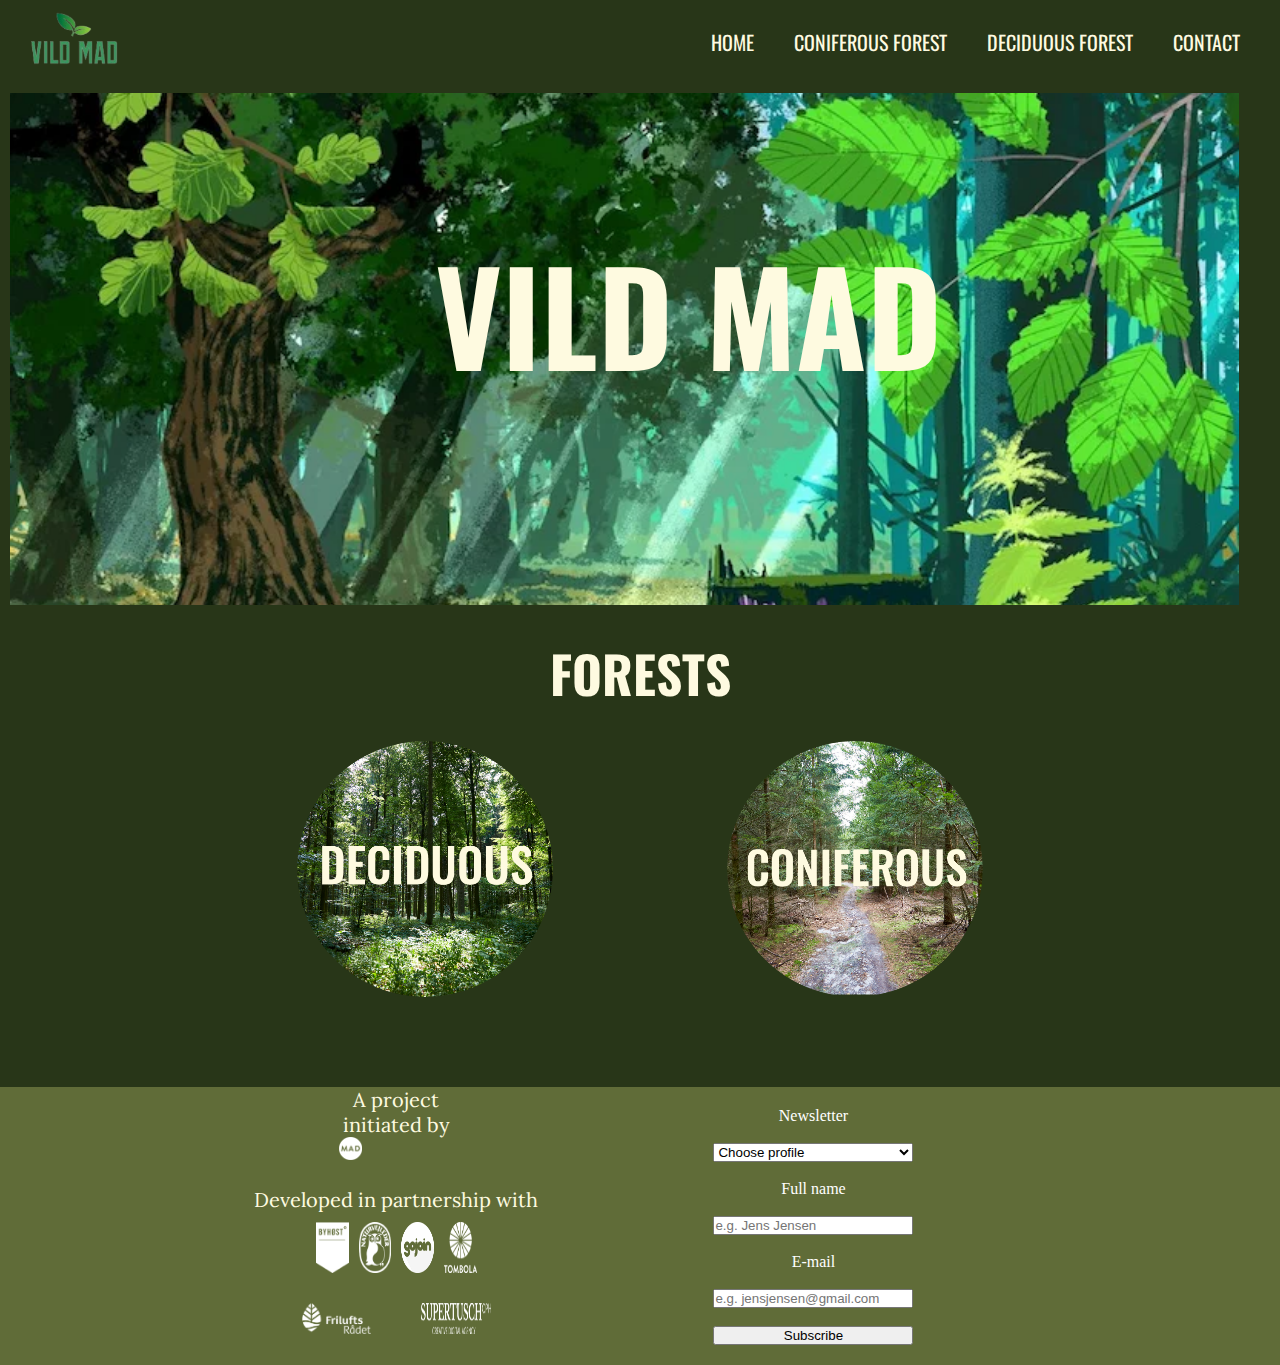
<file: index.html>
<!DOCTYPE html>
<html lang="en">
  <head>
    <meta charset="UTF-8" />
    <meta name="viewport" content="width=device-width, initial-scale=1.0" />
    <link rel="icon" href="img/logo.png" type="image/svg+xml" />
    <link rel="preconnect" href="https://fonts.googleapis.com" />
    <link rel="preconnect" href="https://fonts.gstatic.com" crossorigin />
    <link
      href="https://fonts.googleapis.com/css2?family=Oswald:wght@300&display=swap"
      rel="stylesheet"
    />
    <link rel="stylesheet" href="style.css" />
    <link rel="stylesheet" href="forside.css" />
    <link rel="preconnect" href="https://fonts.googleapis.com" />
    <link rel="preconnect" href="https://fonts.gstatic.com" crossorigin />
    <link
      href="https://fonts.googleapis.com/css2?family=Lora&display=swap"
      rel="stylesheet"
    />
    <title>HOME</title>
  </head>

  <body>
    <header>
      <nav class="navbar">
        <div class="burger-menu">
          <div class="bar"></div>
          <div class="bar"></div>
          <div class="bar"></div>
        </div>
        <img src="img/logo.png" alt="Logo" id="logo" />

        <ul class="menu">
          <li><a href="index.html">Home</a></li>
          <li><a href="coniferous.html">Coniferous forest</a></li>
          <li><a href="deciduous.html">Deciduous forest</a></li>
          <li><a href="contact.html">Contact</a></li>
        </ul>
      </nav>
    </header>
    <main>
      <img src="img/lovskov.webp" alt="Løvskov" class="løvskov" />
      <h1 class="forsideh1">VILD MAD</h1>
      <h2 class="forsideh2">Forests</h2>
      <div class="skove">
        <a href="deciduous.html">
          <img src="img/skov_1.webp" alt="Skov" class="skov"
        /></a>
        <a href="coniferous.html"
          ><img src="img/skov_2.webp" alt="Skov" class="skov"
        /></a>
      </div>
    </main>

    <footer>
      <div class="footer_flex">
        <div class="foot">
          <div class="project">
            <p>A project initiated by</p>
            <img src="img/mad.png" alt="Logo" />
          </div>
          <div class="partner">
            <p>Developed in partnership with</p>
            <div class="partner_pic">
              <img src="img/byhøst.png" alt="Logo" />
              <img src="img/naturvejleder.png" alt="Logo" />
              <img src="img/gojoin.png" alt="Logo" />
              <img src="img/tombola.png" alt="Logo" />
            </div>
            <div class="partner_pic_2">
              <img src="img/friluft.png" alt="Logo" />
              <img src="img/supertusch.png" alt="Logo" />
            </div>
          </div>
        </div>
        <div class="nyhedsbrev">
          <form>
            Newsletter
            <select name="liste">
              <option value="">Choose profile</option>
              <option value="studerende">Student</option>
              <option value="underviser">Teacher</option>
            </select>
            <label for="navn">Full name</label>
            <input
              placeholder="e.g. Jens Jensen"
              type="text"
              id="navn"
              name="navn"
              required
            />

            <label for="email">E-mail</label>
            <input
              placeholder="e.g. jensjensen@gmail.com"
              type="email"
              id="email"
              name="email"
              required
            />

            <button type="submit">Subscribe</button>
          </form>
        </div>
      </div>
    </footer>
  </body>

  <script src="burgermenu.js"></script>
</html>
</file>
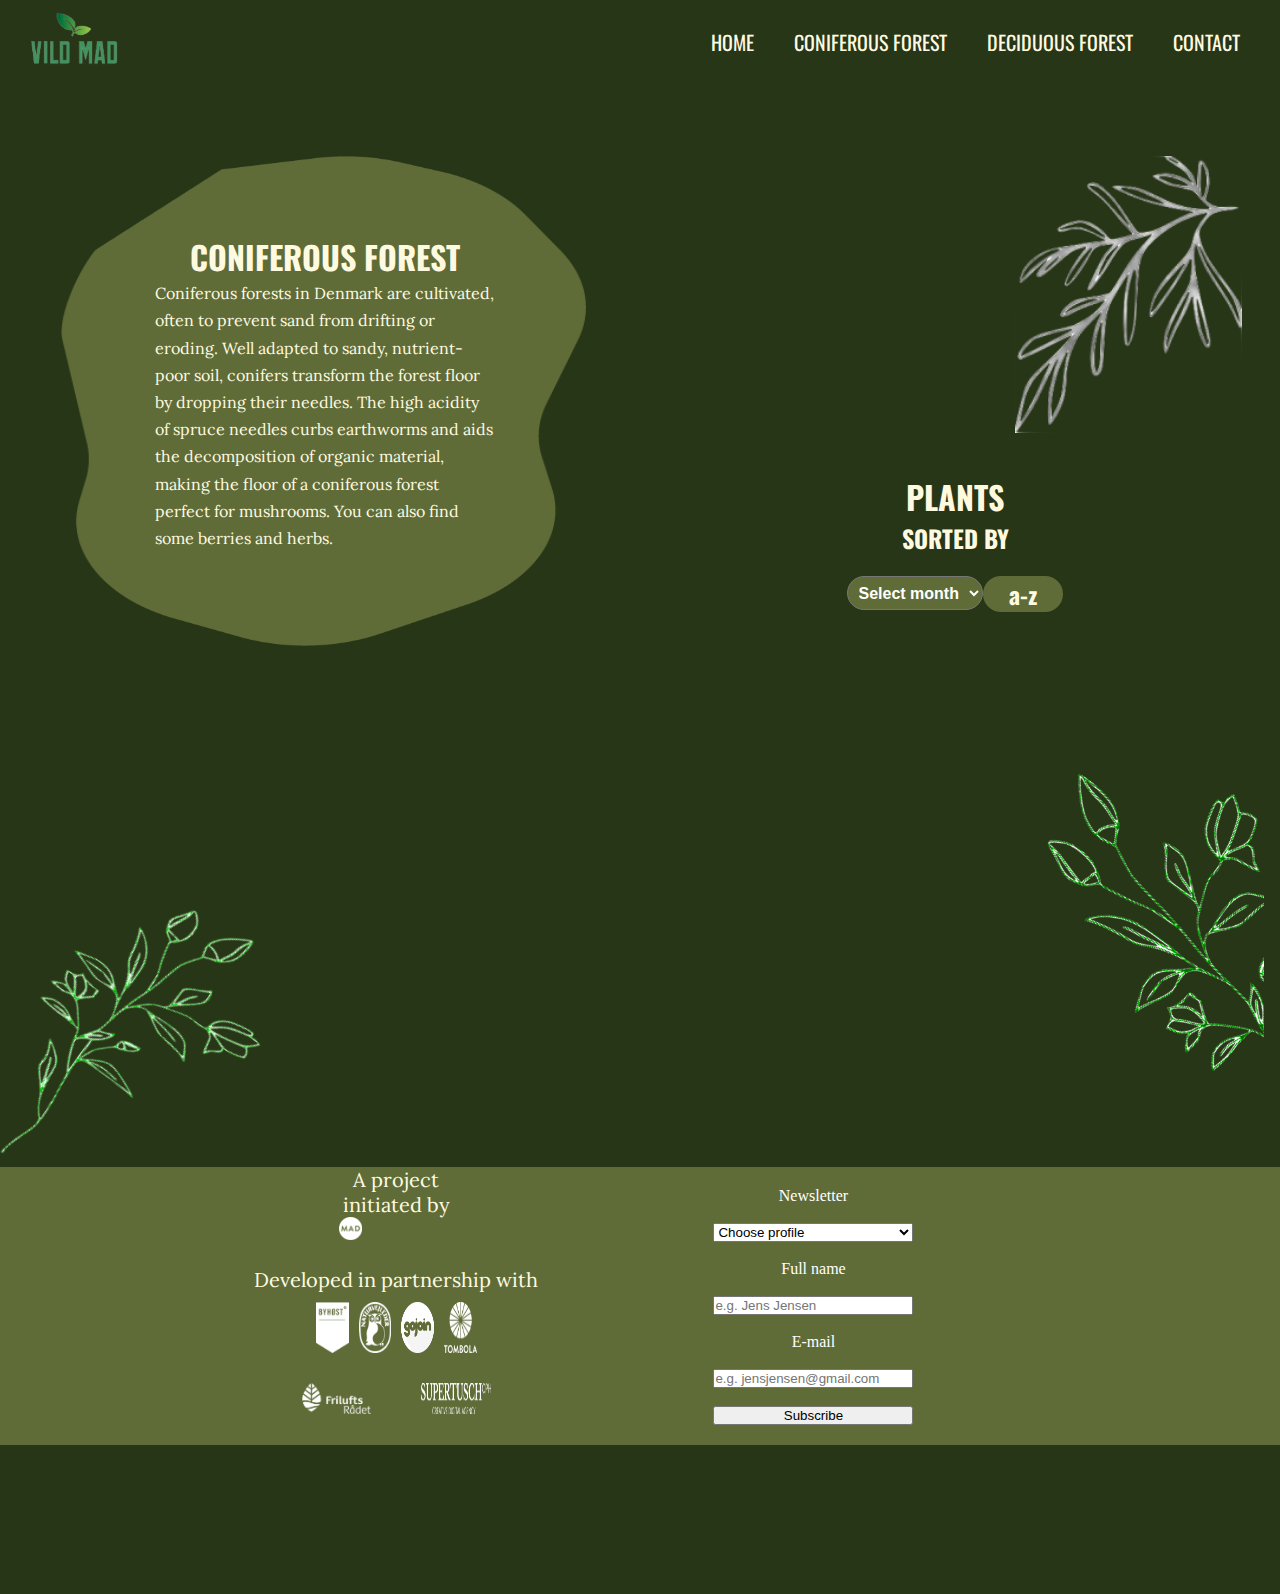
<file: coniferous.html>
<!DOCTYPE html>
<html lang="en">
  <head>
    <meta charset="UTF-8" />
    <meta name="viewport" content="width=device-width, initial-scale=1.0" />
    <title>CONIFEROUS</title>
    <link rel="icon" href="img/logo.png" type="image/svg+xml" />
    <link rel="preconnect" href="https://fonts.googleapis.com" />
    <link rel="preconnect" href="https://fonts.gstatic.com" crossorigin />
    <link
      href="https://fonts.googleapis.com/css2?family=Oswald:wght@300&display=swap"
      rel="stylesheet"
    />
    <link rel="stylesheet" href="style.css" />
    <link rel="stylesheet" href="deciduous.css" />
    <link rel="preconnect" href="https://fonts.googleapis.com" />
    <link rel="preconnect" href="https://fonts.gstatic.com" crossorigin />
    <link
      href="https://fonts.googleapis.com/css2?family=Lora&display=swap"
      rel="stylesheet"
    />
  </head>

  <body>
    <header>
      <nav class="navbar">
        <div class="burger-menu">
          <div class="bar"></div>
          <div class="bar"></div>
          <div class="bar"></div>
        </div>
        <img src="img/logo.png" alt="Website logo" id="logo" />

        <ul class="menu">
          <li><a href="index.html">Home</a></li>
          <li><a href="coniferous.html">Coniferous forest</a></li>
          <li><a href="deciduous.html">Deciduous forest</a></li>
          <li><a href="contact.html">Contact</a></li>
        </ul>
      </nav>
    </header>
    <main class="grid1-1">
      <div>
        <div class="text_felt">
          <h1 class="name">CONIFEROUS FOREST</h1>
          <p class="information">
            Coniferous forests in Denmark are cultivated, often to prevent sand
            from drifting or eroding. Well adapted to sandy, nutrient-poor soil,
            conifers transform the forest floor by dropping their needles. The
            high acidity of spruce needles curbs earthworms and aids the
            decomposition of organic material, making the floor of a coniferous
            forest perfect for mushrooms. You can also find some berries and
            herbs.
          </p>
        </div>
      </div>
      <div>
        <div class="plants_selector">
          <h1>PLANTS</h1>
          <h2>SORTED BY</h2>
          <div class="selector">
            <div>
              <label for="month"></label>
              <select id="month" name="month">
                <option value="-1">Select month</option>
                <option value="0">January</option>
                <option value="1">February</option>
                <option value="2">March</option>
                <option value="3">April</option>
                <option value="4">May</option>
                <option value="5">June</option>
                <option value="6">July</option>
                <option value="7">August</option>
                <option value="8">September</option>
                <option value="9">October</option>
                <option value="10">November</option>
                <option value="11">December</option>
              </select>
            </div>
            <div id="items-container"></div>
            <h2 class="alphabetical_button">a-z</h2>
          </div>
        </div>
        <article class="plants_by">
          <div class="col_1"></div>
          <div class="col_2"></div>
          <template>
            <section class="planter">
              <article class="plants_by_1">
                <img
                  src="img/baggrund_1.png"
                  alt="Background image"
                  class="billede_prøve"
                />
                <div class="des"><a href="plant.html">PLANT</a></div>
              </article>
            </section>
          </template>
        </article>
        <div class="section">
          <img src="img/blok.webp" alt="blok" class="background" />
          <img src="img/stick.png" alt="Leaf styling" class="foreground" />
          <img
            src="img/stick_2.png"
            alt="Leaf for styling"
            class="foreground_2"
          />
          <img src="img/flower.png" alt="Flower styling" class="foreground_3" />
          <img
            src="img/flower_1.png"
            alt="Flower for styling"
            class="foreground_4"
          />
        </div>
      </div>
    </main>

    <footer>
      <div class="footer_flex">
        <div class="foot">
          <div class="project">
            <p>A project initiated by</p>
            <img src="img/mad.png" alt="" />
          </div>
          <div class="partner">
            <p>Developed in partnership with</p>
            <div class="partner_pic">
              <img src="img/byhøst.png" alt="Logo of byhøst" />
              <img src="img/naturvejleder.png" alt="Logo of naturvejleder" />
              <img src="img/gojoin.png" alt="Logo of gojoin" />
              <img src="img/tombola.png" alt="Logo of tombola" />
            </div>
            <div class="partner_pic_2">
              <img src="img/friluft.png" alt="Logo of friluft" />
              <img src="img/supertusch.png" alt="Logo of supertusch" />
            </div>
          </div>
        </div>
        <div class="nyhedsbrev">
          <form>
            Newsletter
            <select name="liste">
              <option value="">Choose profile</option>
              <option value="studerende">Student</option>
              <option value="underviser">Teacher</option>
            </select>
            <label for="navn">Full name</label>
            <input
              placeholder="e.g. Jens Jensen"
              type="text"
              id="navn"
              name="navn"
              required
            />

            <label for="email">E-mail</label>
            <input
              placeholder="e.g. jensjensen@gmail.com"
              type="email"
              id="email"
              name="email"
              required
            />

            <button type="submit">Subscribe</button>
          </form>
        </div>
      </div>
    </footer>

    <script src="cat.js"></script>
    <script src="burgermenu.js"></script>
  </body>
</html>
</file>
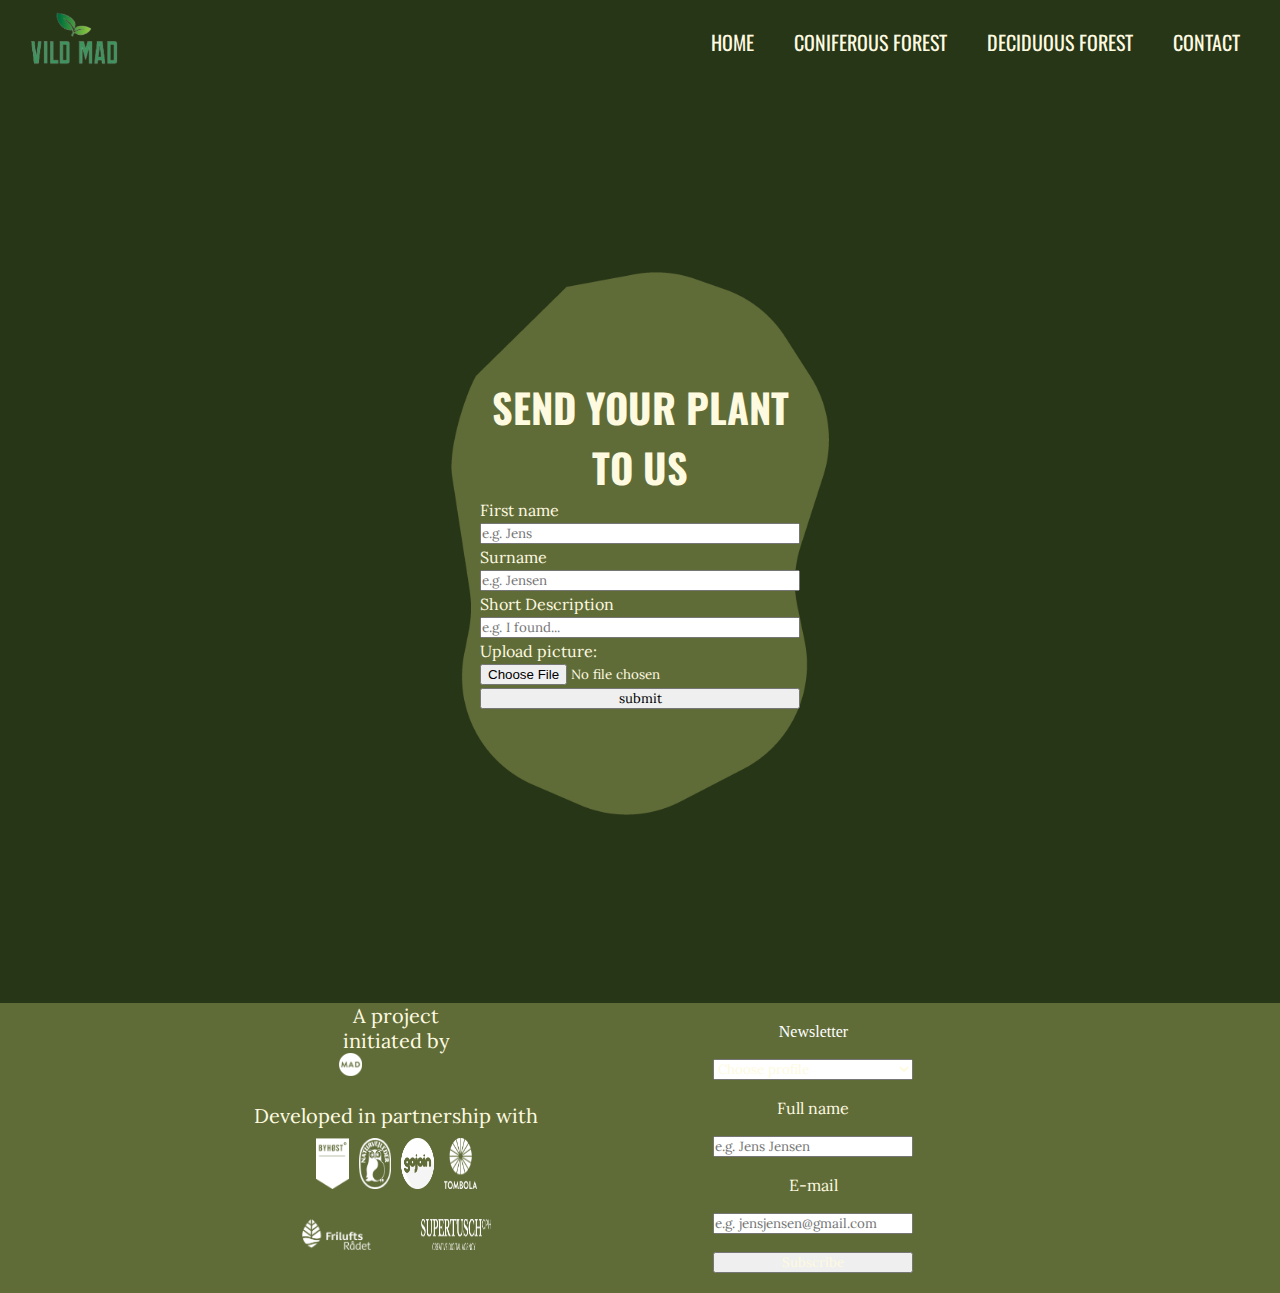
<file: contact.html>
<!DOCTYPE html>
<html lang="en">
  <head>
    <meta charset="UTF-8" />
    <meta name="viewport" content="width=device-width, initial-scale=1.0" />
    <title>CONTACT</title>
    <link rel="icon" href="img/logo.png" type="image/svg+xml" />
    <link rel="stylesheet" href="contact.css" />
    <link rel="stylesheet" href="style.css" />
    <link rel="preconnect" href="https://fonts.googleapis.com" />
    <link rel="preconnect" href="https://fonts.gstatic.com" crossorigin />
    <link
      href="https://fonts.googleapis.com/css2?family=Oswald:wght@300&display=swap"
      rel="stylesheet"
    />
    <link rel="preconnect" href="https://fonts.googleapis.com" />
    <link rel="preconnect" href="https://fonts.gstatic.com" crossorigin />
    <link
      href="https://fonts.googleapis.com/css2?family=Lora&display=swap"
      rel="stylesheet"
    />
  </head>

  <body>
    <header>
      <nav class="navbar">
        <div class="burger-menu">
          <div class="bar"></div>
          <div class="bar"></div>
          <div class="bar"></div>
        </div>
        <img src="img/logo.png" alt="Website Logo" id="logo" />

        <ul class="menu">
          <li><a href="index.html">Home</a></li>
          <li><a href="coniferous.html">Coniferous forest</a></li>
          <li><a href="deciduous.html">Deciduous forest</a></li>
          <li><a href="contact.html">Contact</a></li>
        </ul>
      </nav>
    </header>

    <main>
      <div class="indsend_indhold_1">
        <form
          class="indsend_indhold"
          action="/submit"
          method="post"
          enctype="multipart/form-data"
        >
          <h1>Send your plant to us</h1>
          <label for="fornavn">First name</label>
          <input
            placeholder="e.g. Jens"
            type="text"
            id="fornavn"
            name="fornavn"
            required
          />

          <label for="efternavn">Surname</label>
          <input
            placeholder="e.g. Jensen"
            type="text"
            id="efternavn"
            name="efternavn"
            required
          />

          <label for="beskrivelse">Short Description</label>
          <input
            placeholder="e.g. I found..."
            type="text"
            id="beskrivelse"
            name="beskrivelse"
            required
          />

          <label for="picture">Upload picture:</label>
          <input type="file" id="picture" name="picture" accept="image/*" />
          <input type="submit" id="submit" value="submit" />
        </form>
      </div>
    </main>

    <footer>
      <div class="footer_flex">
        <div class="foot">
          <div class="project">
            <p>A project initiated by</p>
            <img src="img/mad.png" alt="Logo" />
          </div>
          <div class="partner">
            <p>Developed in partnership with</p>
            <div class="partner_pic">
              <img src="img/byhøst.png" alt="Logo" />
              <img src="img/naturvejleder.png" alt="Logo" />
              <img src="img/gojoin.png" alt="Logo" />
              <img src="img/tombola.png" alt="Logo" />
            </div>
            <div class="partner_pic_2">
              <img src="img/friluft.png" alt="Logo" />
              <img src="img/supertusch.png" alt="Logo" />
            </div>
          </div>
        </div>
        <div class="nyhedsbrev">
          <form>
            Newsletter
            <select name="liste">
              <option value="">Choose profile</option>
              <option value="studerende">Student</option>
              <option value="underviser">Teacher</option>
            </select>
            <label for="navn">Full name</label>
            <input
              placeholder="e.g. Jens Jensen"
              type="text"
              id="navn"
              name="navn"
              required
            />

            <label for="email">E-mail</label>
            <input
              placeholder="e.g. jensjensen@gmail.com"
              type="email"
              id="email"
              name="email"
              required
            />

            <button type="submit">Subscribe</button>
          </form>
        </div>
      </div>
    </footer>

    <script src="burgermenu.js"></script>
  </body>
</html>
</file>
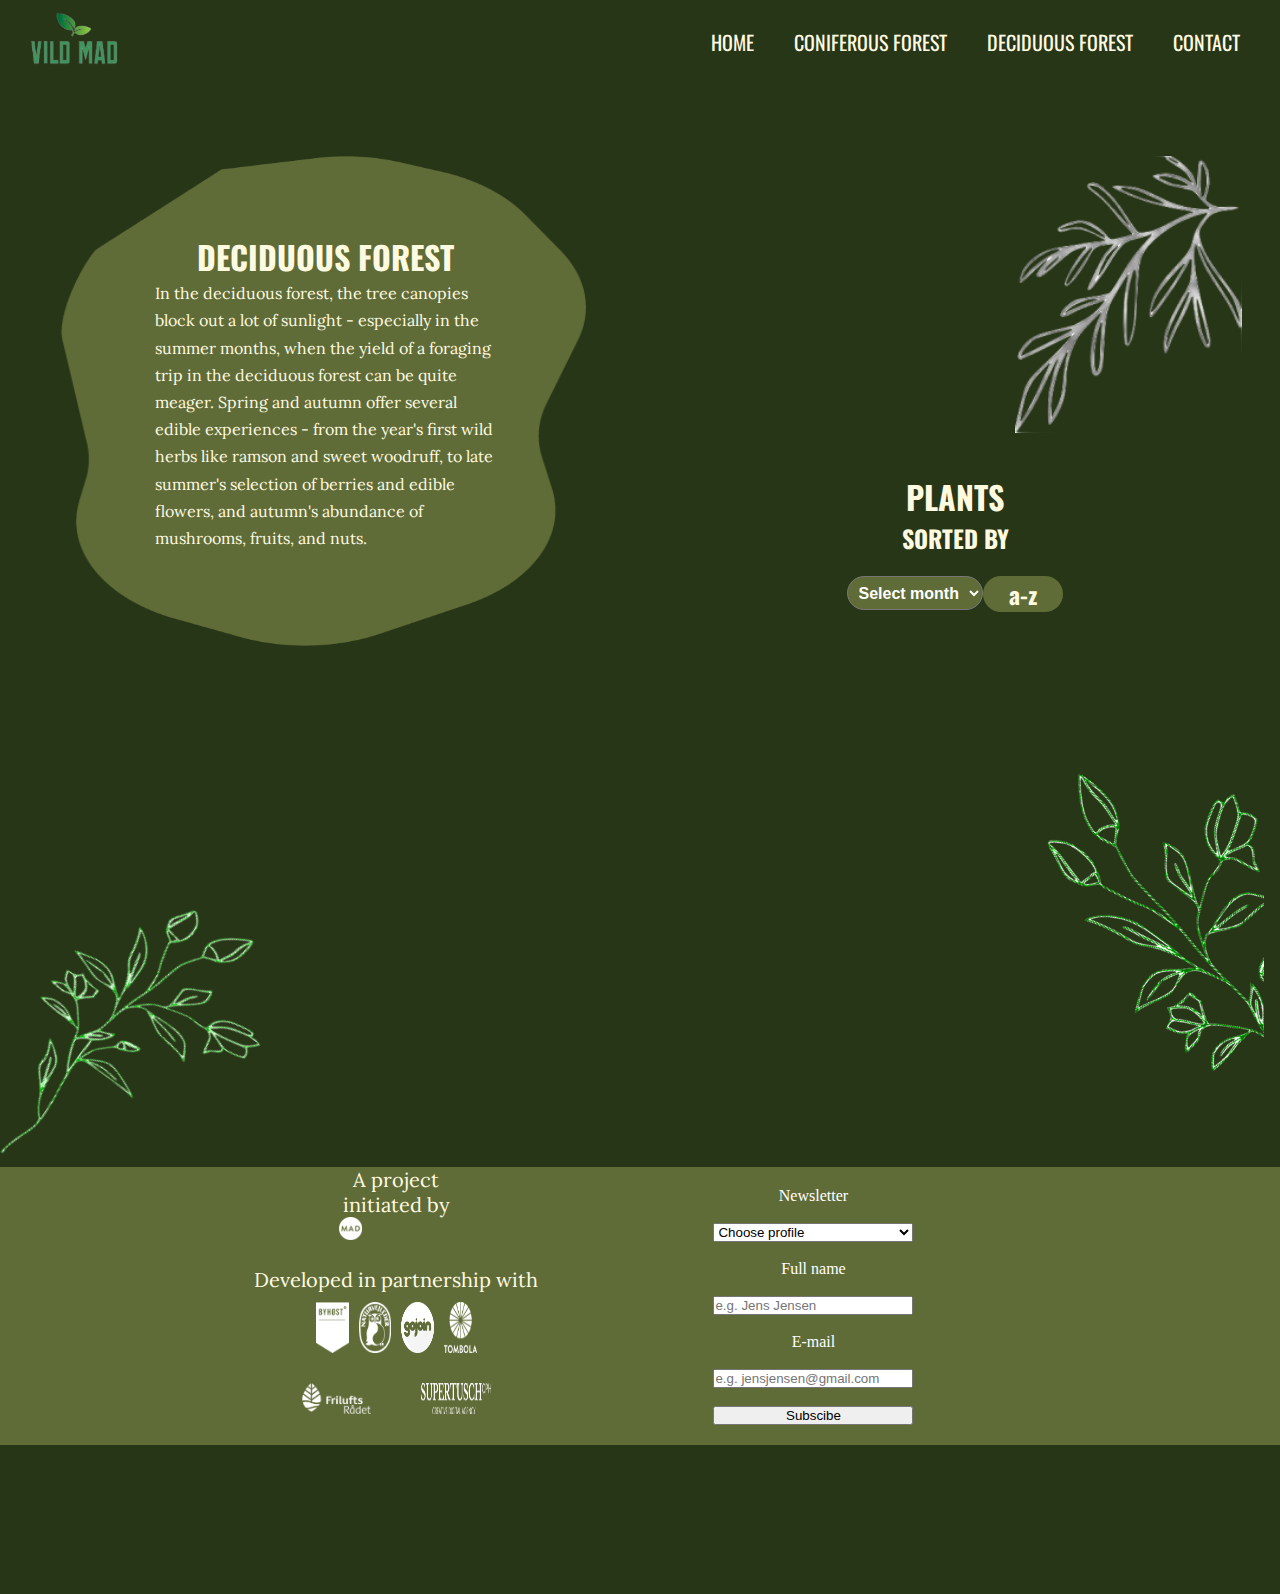
<file: deciduous.html>
<!DOCTYPE html>
<html lang="en">
  <head>
    <meta charset="UTF-8" />
    <meta name="viewport" content="width=device-width, initial-scale=1.0" />
    <title>DECIDUOUS</title>
    <link rel="icon" href="img/logo.png" type="image/svg+xml" />
    <link rel="preconnect" href="https://fonts.googleapis.com" />
    <link rel="preconnect" href="https://fonts.gstatic.com" crossorigin />
    <link
      href="https://fonts.googleapis.com/css2?family=Oswald:wght@300&display=swap"
      rel="stylesheet"
    />
    <link rel="stylesheet" href="style.css" />
    <link rel="stylesheet" href="deciduous.css" />
    <link rel="preconnect" href="https://fonts.googleapis.com" />
    <link rel="preconnect" href="https://fonts.gstatic.com" crossorigin />
    <link
      href="https://fonts.googleapis.com/css2?family=Lora&display=swap"
      rel="stylesheet"
    />
  </head>

  <body>
    <header>
      <nav class="navbar">
        <div class="burger-menu">
          <div class="bar"></div>
          <div class="bar"></div>
          <div class="bar"></div>
        </div>
        <img src="img/logo.png" alt="Website logo" id="logo" />

        <ul class="menu">
          <li><a href="index.html">Home</a></li>
          <li><a href="coniferous.html">Coniferous forest</a></li>
          <li><a href="deciduous.html">Deciduous forest</a></li>
          <li><a href="contact.html">Contact</a></li>
        </ul>
      </nav>
    </header>
    <main class="grid1-1">
      <div>
        <div class="text_felt">
          <h1 class="name">DECIDUOUS FOREST</h1>
          <p class="information">
            In the deciduous forest, the tree canopies block out a lot of
            sunlight - especially in the summer months, when the yield of a
            foraging trip in the deciduous forest can be quite meager. Spring
            and autumn offer several edible experiences - from the year's first
            wild herbs like ramson and sweet woodruff, to late summer's
            selection of berries and edible flowers, and autumn's abundance of
            mushrooms, fruits, and nuts.
          </p>
        </div>
      </div>
      <div>
        <div class="plants_selector">
          <h1>PLANTS</h1>
          <h2>SORTED BY</h2>
          <div class="selector">
            <div>
              <label for="month"></label>
              <select id="month" name="month">
                <option value="-1">Select month</option>
                <option value="0">January</option>
                <option value="1">February</option>
                <option value="2">March</option>
                <option value="3">April</option>
                <option value="4">May</option>
                <option value="5">June</option>
                <option value="6">July</option>
                <option value="7">August</option>
                <option value="8">September</option>
                <option value="9">October</option>
                <option value="10">November</option>
                <option value="11">December</option>
              </select>
            </div>
            <div id="items-container"></div>
            <h2 class="alphabetical_button">a-z</h2>
          </div>
        </div>
        <article class="plants_by">
          <div class="col_2"></div>
          <template>
            <section class="planter">
              <div class="plants_by_1">
                <img
                  src="img/baggrund_1.png"
                  alt="Background picture"
                  class="billede_prøve"
                />
                <div class="des"><a href="plant.html"></a></div>
              </div>
            </section>
          </template>
        </article>
        <div class="section">
          <img src="img/blok.webp" alt="blok" class="background" />
          <img src="img/stick.png" alt="stick" class="foreground" />
          <img src="img/stick_2.png" alt="stick2" class="foreground_2" />
          <img src="img/flower.png" alt="flower" class="foreground_3" />
          <img src="img/flower_1.png" alt="flower2" class="foreground_4" />
        </div>
      </div>
    </main>
    <footer>
      <div class="footer_flex">
        <div class="foot">
          <div class="project">
            <p>A project initiated by</p>
            <img src="img/mad.png" alt="" />
          </div>
          <div class="partner">
            <p>Developed in partnership with</p>
            <div class="partner_pic">
              <img src="img/byhøst.png" alt="Logo" />
              <img src="img/naturvejleder.png" alt="Logo" />
              <img src="img/gojoin.png" alt="Logo" />
              <img src="img/tombola.png" alt="Logo" />
            </div>
            <div class="partner_pic_2">
              <img src="img/friluft.png" alt="Logo" />
              <img src="img/supertusch.png" alt="Logo" />
            </div>
          </div>
        </div>
        <div class="nyhedsbrev">
          <form>
            Newsletter
            <select name="liste">
              <option value="">Choose profile</option>
              <option value="studerende">Student</option>
              <option value="underviser">Teacher</option>
            </select>
            <label for="navn">Full name</label>
            <input
              placeholder="e.g. Jens Jensen"
              type="text"
              id="navn"
              name="navn"
              required
            />

            <label for="email">E-mail</label>
            <input
              placeholder="e.g. jensjensen@gmail.com"
              type="email"
              id="email"
              name="email"
              required
            />

            <button type="submit">Subscibe</button>
          </form>
        </div>
      </div>
    </footer>

    <script src="script.js"></script>
    <script src="burgermenu.js"></script>
  </body>
</html>
</file>
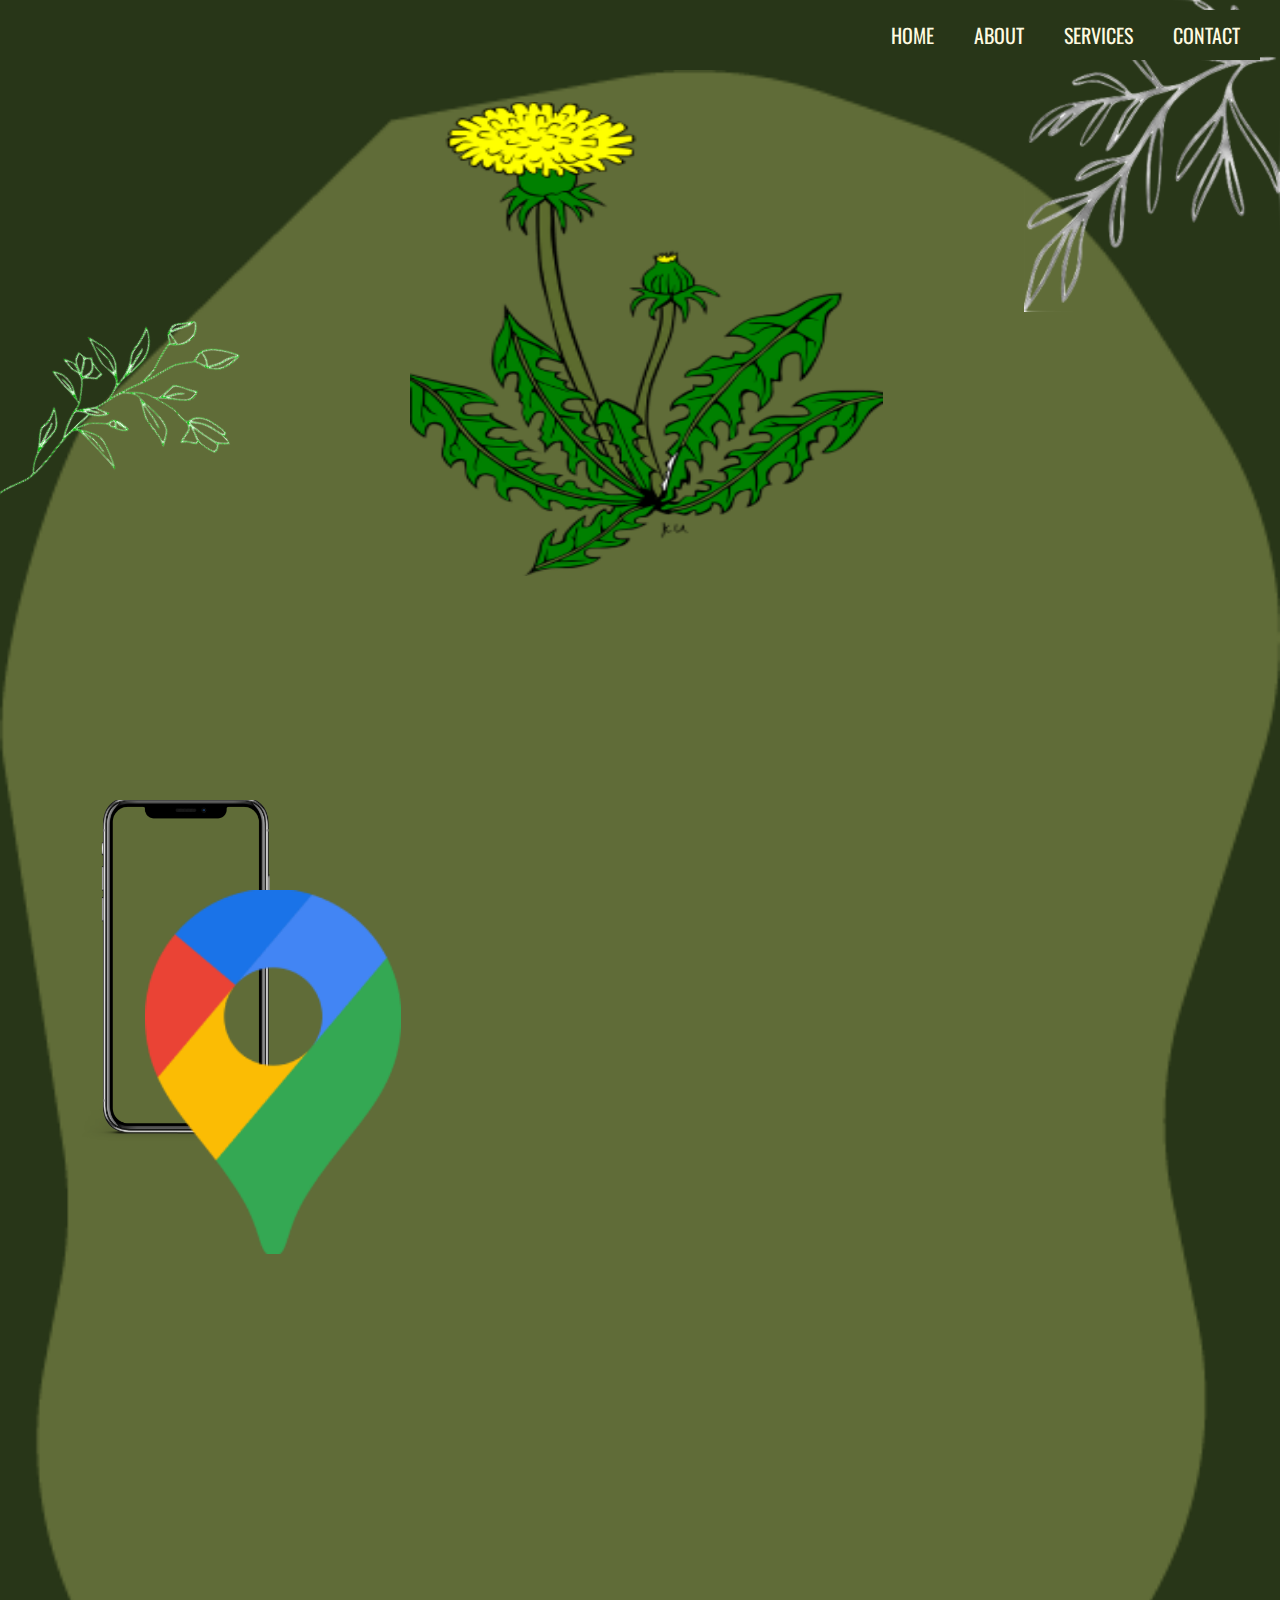
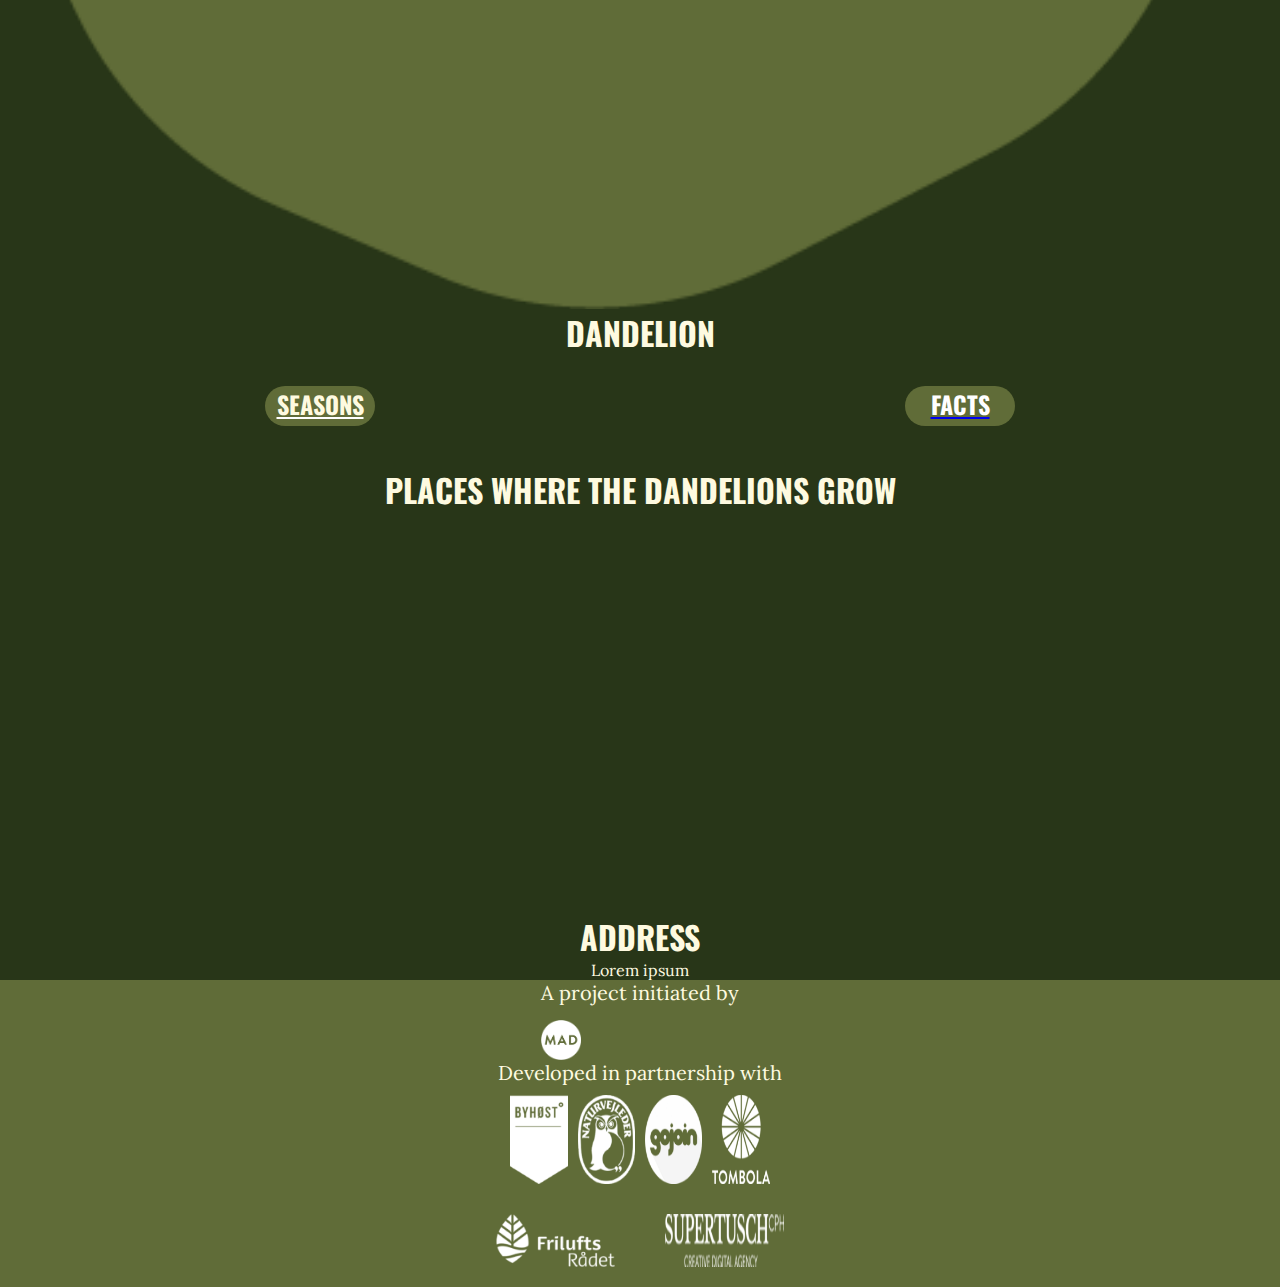
<file: location.html>
<!DOCTYPE html>
<html lang="en">

<head>
    <meta charset="UTF-8">
    <meta name="viewport" content="width=device-width, initial-scale=1.0">
    <title>Document</title>
    <link rel="preconnect" href="https://fonts.googleapis.com">
    <link rel="preconnect" href="https://fonts.gstatic.com" crossorigin>
    <link href="https://fonts.googleapis.com/css2?family=Oswald:wght@300&display=swap" rel="stylesheet">
    <link rel="stylesheet" href="style.css">
    <link rel="stylesheet" href="plant.css">
    <link rel="stylesheet" href="location.css">
    <link rel="preconnect" href="https://fonts.googleapis.com">
    <link rel="preconnect" href="https://fonts.gstatic.com" crossorigin>
    <link href="https://fonts.googleapis.com/css2?family=Lora&display=swap" rel="stylesheet">
</head>

<body>
    <header>
        <nav class="navbar">
            <div class="burger-menu">
                <div class="bar"></div>
                <div class="bar"></div>
                <div class="bar"></div>
            </div>
            <ul class="menu">
                <li><a href="#">Home</a></li>
                <li><a href="#">About</a></li>
                <li><a href="#">Services</a></li>
                <li><a href="#">Contact</a></li>
            </ul>
        </nav>
    </header>
    <div class="section">
        <img src="img/blok.webp" alt="">
        <img src="img/dadelion.png" alt="" class="foreground">
        <img src="img/stick.png" alt="" class="foreground_2">
        <img src="img/flower_1.png" alt="" class="foreground_3">
        <div class="text">
            <h1>DANDELION</h1>
        </div>
    </div>

    <div class="buttons">
        <a class="sea" href="season.html">
            <h2>SEASONS</h2>
        </a>
        <a href="facts" href="plant.html">
            <h2 class="facts">FACTS</h2>
        </a>
    </div>

    <h1 class="place">PLACES WHERE THE DANDELIONS GROW</h1>

    <section class="map_container">
        <img src="img/phone.png" alt="" class="image-bottom">
        <img src="img/maps.png" alt="" class="image-top">
    </section>

    <h1>ADDRESS</h1>
    <p class="add">Lorem ipsum</p>

    <footer>
        <div class="foot">
            <div class="project">
                <p>A project initiated by</p>
                <img src="img/mad.png" alt="">
            </div>

            <div class="partner">
                <p>Developed in partnership with</p>
                <div class="partner_pic">
                    <img src="img/byhøst.png" alt="">
                    <img src="img/naturvejleder.png" alt="">
                    <img src="img/gojoin.png" alt="">
                    <img src="img/tombola.png" alt="">
                </div>
                <div class="partner_pic_2">
                    <img src="img/friluft.png" alt="">
                    <img src="img/supertusch.png" alt="">
                </div>
            </div>
        </div>
    </footer>

    <script src="script.js"></script>
</body>

</html>
</file>
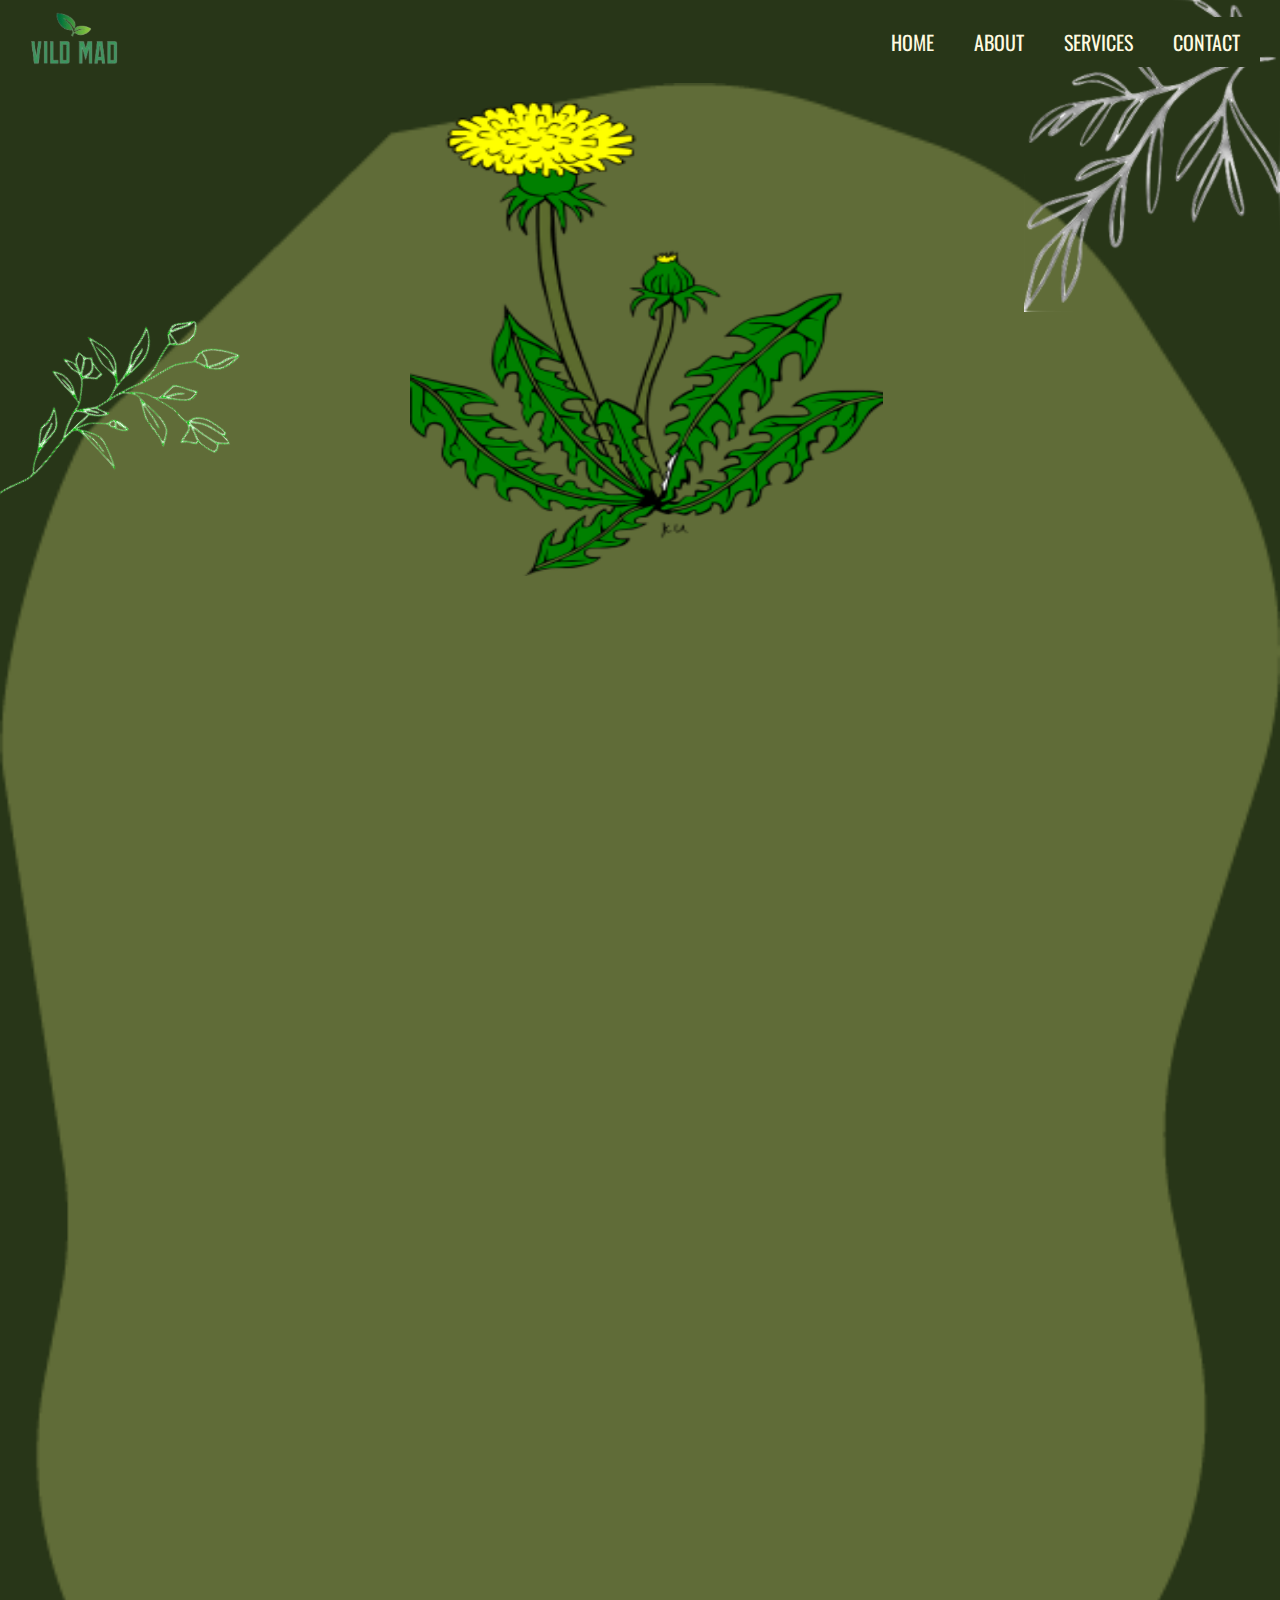
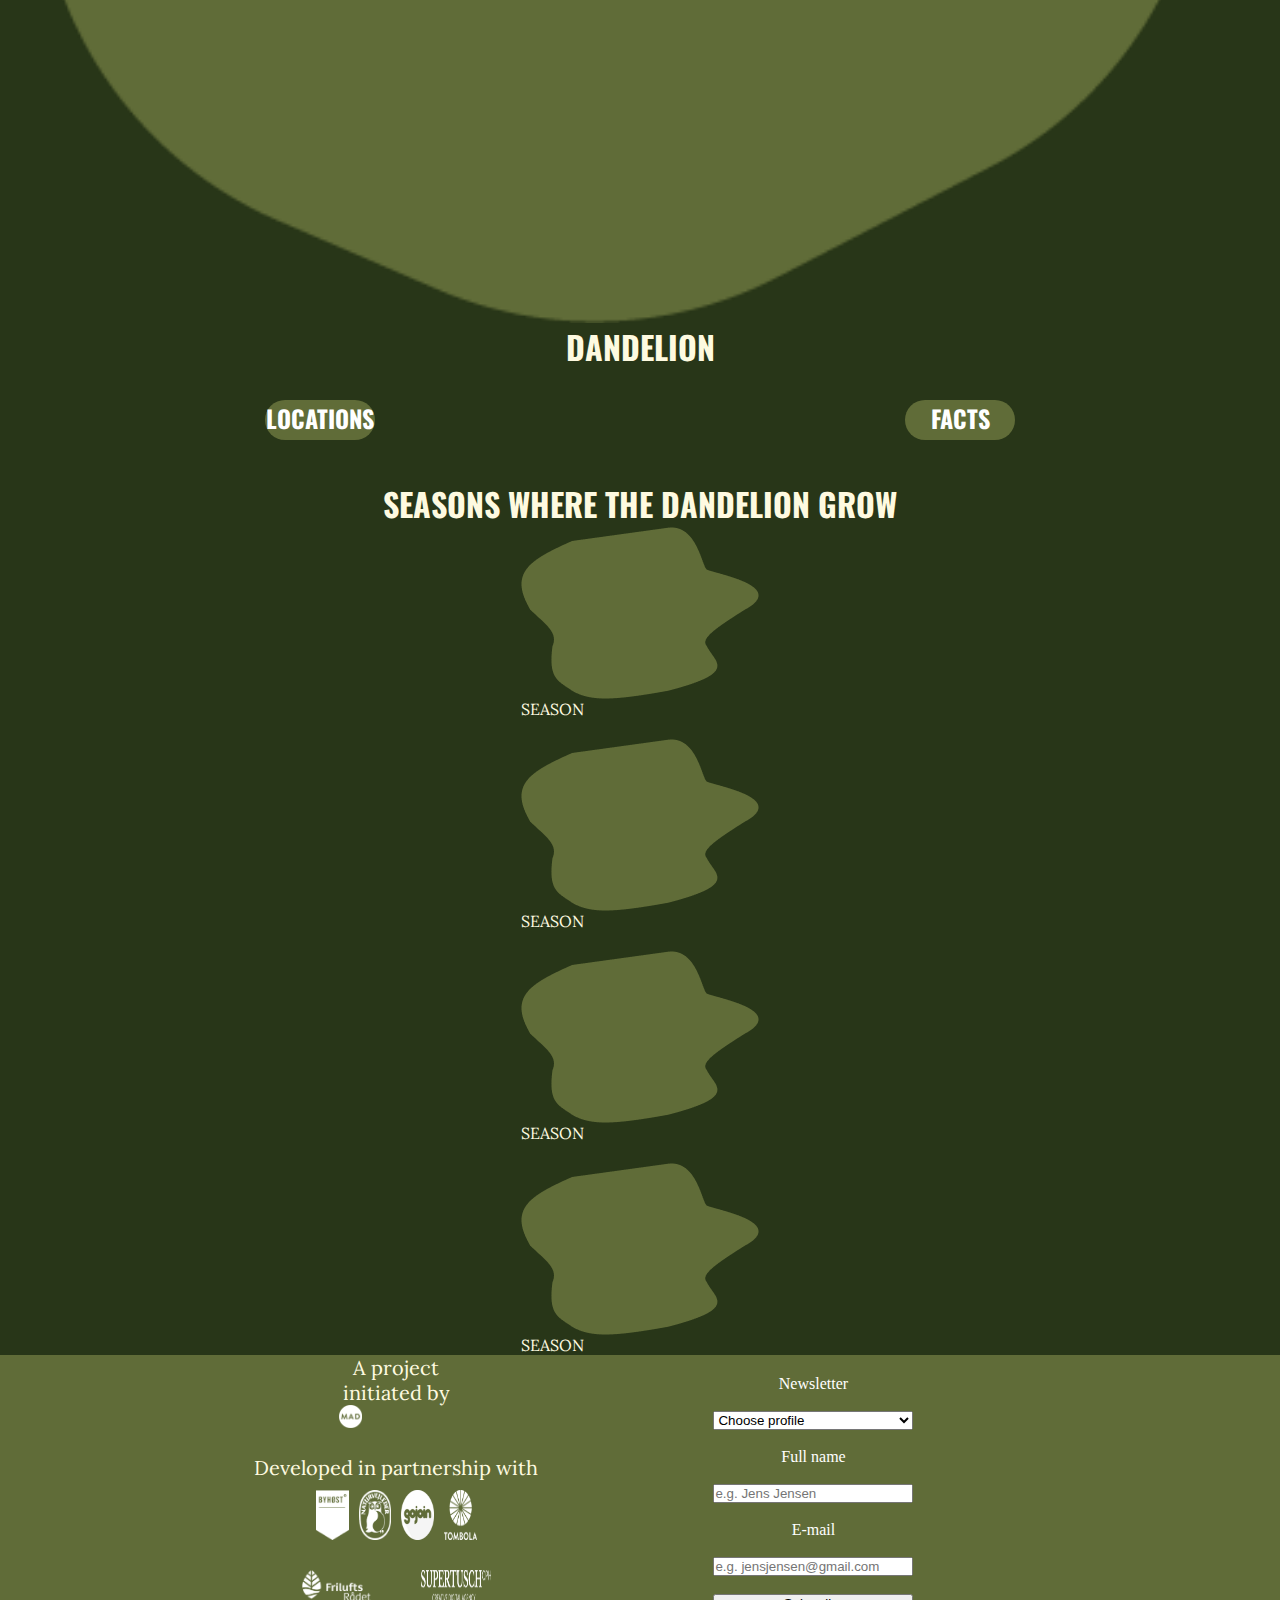
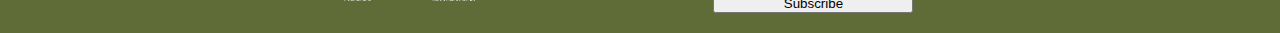
<file: season.html>
<!DOCTYPE html>
<html lang="en">
  <head>
    <meta charset="UTF-8" />
    <meta name="viewport" content="width=device-width, initial-scale=1.0" />
    <title>Document</title>
    <link rel="icon" href="img/logo.png" type="image/svg+xml" />
    <link rel="preconnect" href="https://fonts.googleapis.com" />
    <link rel="preconnect" href="https://fonts.gstatic.com" crossorigin />
    <link
      href="https://fonts.googleapis.com/css2?family=Oswald:wght@300&display=swap"
      rel="stylesheet"
    />
    <link rel="stylesheet" href="style.css" />
    <link rel="stylesheet" href="plant.css" />
    <link rel="preconnect" href="https://fonts.googleapis.com" />
    <link rel="preconnect" href="https://fonts.gstatic.com" crossorigin />
    <link
      href="https://fonts.googleapis.com/css2?family=Lora&display=swap"
      rel="stylesheet"
    />
  </head>

  <body>
    <header>
      <nav class="navbar">
        <div class="burger-menu">
          <div class="bar"></div>
          <div class="bar"></div>
          <div class="bar"></div>
        </div>
        <img src="img/logo.png" alt="" id="logo" />

        <ul class="menu">
          <li><a href="#">Home</a></li>
          <li><a href="#">About</a></li>
          <li><a href="#">Services</a></li>
          <li><a href="#">Contact</a></li>
        </ul>
      </nav>
    </header>
    <div class="section">
      <img src="img/blok.webp" alt="" />
      <img src="img/dadelion.png" alt="" class="foreground" />
      <img src="img/stick.png" alt="" class="foreground_2" />
      <img src="img/flower_1.png" alt="" class="foreground_3" />
      <div class="text">
        <h1>DANDELION</h1>
      </div>
    </div>

    <div class="buttons">
      <h2 class="loc">LOCATIONS</h2>
      <h2 class="facts">FACTS</h2>
    </div>

    <h1 class="season_explain">SEASONS WHERE THE DANDELION GROW</h1>

    <section class="season_list">
      <div class="season_1">
        <img src="img/baggrund_1.png" alt="background image" />
        <p>SEASON</p>
      </div>
      <div class="season_1">
        <img src="img/baggrund_1.png" alt="background image" />
        <p>SEASON</p>
      </div>
      <div class="season_1">
        <img src="img/baggrund_1.png" alt="background image" />
        <p>SEASON</p>
      </div>
      <div class="season_1">
        <img src="img/baggrund_1.png" alt="background image" />
        <p>SEASON</p>
      </div>
    </section>

    <footer>
      <div class="footer_flex">
        <div class="foot">
          <div class="project">
            <p>A project initiated by</p>
            <img src="img/mad.png" alt="img food" />
          </div>
          <div class="partner">
            <p>Developed in partnership with</p>
            <div class="partner_pic">
              <img src="img/byhøst.png" alt="Logo" />
              <img src="img/naturvejleder.png" alt="Logo" />
              <img src="img/gojoin.png" alt="Logo" />
              <img src="img/tombola.png" alt="Logo" />
            </div>
            <div class="partner_pic_2">
              <img src="img/friluft.png" alt="Logo" />
              <img src="img/supertusch.png" alt="Logo" />
            </div>
          </div>
        </div>
        <div class="nyhedsbrev">
          <form>
            Newsletter
            <select name="liste">
              <option value="">Choose profile</option>
              <option value="studerende">Student</option>
              <option value="underviser">Teacher</option>
            </select>
            <label for="navn">Full name</label>
            <input
              placeholder="e.g. Jens Jensen"
              type="text"
              id="navn"
              name="navn"
              required
            />

            <label for="email">E-mail</label>
            <input
              placeholder="e.g. jensjensen@gmail.com"
              type="email"
              id="email"
              name="email"
              required
            />

            <button type="submit">Subscribe</button>
          </form>
        </div>
      </div>
    </footer>

    <script src="script.js"></script>
  </body>
</html>
</file>
<file: style.css>
* {
  margin: 0;
  padding: 0;
  box-sizing: border-box;
}

img {
  width: 100%;
  height: auto;
  display: block;
}

h1,
h2,
header {
  font-family: "Oswald", sans-serif;
  color: #fefae0;
}

p {
  font-family: "Lora", serif;
  color: #fefae0;
}

body {
  background-color: #283618;
}

main {
  margin: 10px;
}

/*BURGERMENU*/

.navbar {
  background-color: #283618;
  color: #fefae0;
  display: flex;
  justify-content: space-between;
  align-items: center;
  padding: 10px 20px;
}

.burger-menu {
  display: flex;
  flex-direction: column;
  cursor: pointer;
}

.bar {
  width: 25px;
  height: 3px;
  background-color: #fefae0;
  margin: 3px 0;
  transition: transform 0.3s ease-in-out;
}

.menu {
  list-style-type: none;
  display: none;
  top: 60px;
  left: 0;
  background-color: #283618;
  z-index: 10;
  text-transform: uppercase;
}

.menu.show {
  display: flex;
  flex-direction: column;
  z-index: 200;
  position: absolute;
  margin-top: -10px;
}

.menu li {
  margin: 10px 20px;
}

.menu li a {
  text-decoration: none;
  color: #fefae0;
}

/*FOOTER*/

footer {
  background-color: #606c38;
  align-items: center;
  margin: 0;
}

.project {
  display: grid;
  grid-template-columns: 1fr 1fr 1fr;
  grid-template-rows: 1fr 1fr;
}

.project img {
  grid-row: 2;
  grid-column: 2;
  width: 60%;
}

.project p {
  grid-row: 1;
  grid-column: 2;
  font-size: 20px;
  text-align: center;
}

.partner p {
  text-align: center;
  font-size: 20px;
}

.partner_pic {
  display: grid;
  grid-template-columns: 1fr 1fr 1fr 1fr;
  margin: 10px;
}

.partner_pic img {
  width: 80%;
}

.partner_pic_2 {
  display: grid;
  grid-template-columns: 1fr 1fr;
}

.partner_pic_2 img {
  width: 80%;
  margin: 20px;
}

.remove {
  display: none;
}

.show {
  display: block;
}

#month {
  display: inline-block;
  background-color: #606c38;
  border-radius: 20px;
  width: 100%;
  padding: 0.5vw;
  background-color: #606c38;
  color: white;
  font-weight: bold;
  font-size: 16px;
}

#logo {
  width: 110px;
  height: auto;
  margin-right: auto; /* Pushes the logo to the left */
}

@media (min-width: 800px) {
  footer {
    display: flex;
    justify-content: center; /* Centrer indholdet horisontalt */
    align-items: center; /* Centrer indholdet vertikalt */
    /* Tilpas eventuelt yderligere styling efter behov */
  }

  .foot img {
    width: 20%;
    /* Tilpas eventuel yderligere styling efter behov */
  }

  .project,
  .partner,
  .social {
    text-align: center; /* Centrer indholdet inden i .project og .partner */
    /* Tilpas eventuel yderligere styling efter behov */
  }

  .partner_pic,
  .partner_pic_2 {
    display: flex;
    justify-content: center; /* Centrer indholdet horisontalt */
    /* Tilpas eventuel yderligere styling efter behov */
    gap: 10px;
  }

  .partner_pic img {
    width: 10%;
  }

  .burger-menu {
    display: none;
  }

  .menu {
    display: flex;
    flex-direction: row;
    justify-content: flex-start; /* Center menuen vandret */
    font-size: 20px;
  }

  .navbar {
    background-color: #283618;
    color: #fefae0;
    display: flex;
    justify-content: flex-end;
    align-items: center;
  }
}
@media (max-width: 800px) {
  #logo {
    display: none;
  }
  /* FOOTER */
}
label,
input,
textarea,
select,
button {
  display: block;
}
form {
  display: grid;
  gap: 18px;
  width: 200px;
  margin: 20px;
}

.nyhedsbrev {
  display: grid;
  gap: 3px;
  text-align: center;
  width: 100%;
  place-items: center;
  max-width: 600px;
  color: white;
}
.footer_flex {
  display: flex;
  flex-wrap: nowrap;
  flex-direction: row;
}
</file>
<file: forside.css>
.forsideh2 {
  text-align: center;
  text-transform: uppercase;
  font-size: 4vw;
}

.forsideh1 {
  text-align: center;
  font-size: 10vw;
  z-index: 99;
  position: absolute;
  top: 17vw;
  left: 34vw;
  justify-self: center;
}

.skove {
  display: grid;
  grid-template-columns: 1fr 1fr;
  margin-top: 30px;
  padding-bottom: 80px;
}

.skove :first-child {
  justify-self: center;
}

.skove :nth-child(2) {
  justify-self: center;
}
.skove img {
  width: 25vw;
  border-radius: 50%;
}

.foreground_forside {
  position: relative;
  top: -56vw;
  transform: rotate(90deg);
  width: 50%;
  left: 85px;
}

.løvskov {
  width: 96vw; /* 100% of the viewport width */
  height: 40vw;
  object-fit: cover;
  margin-bottom: 30px;
}

@media (min-width: 800px) {
  .skove img {
    width: 20vw;
    border-radius: 50%;
  }
  .skove {
    display: grid;
    grid-template-columns: 1fr 1fr;
    margin-top: 30px;
    padding-bottom: 80px;
    justify-items: center;
    margin-left: 200px;
    margin-right: 200px;
  }

  .skove_forside:hover {
    transform: scale(1.05);
    cursor: pointer;
  }
}
</file>
<file: deciduous.css>
/* .section {
  position: relative;
} */



.grid1-1{
  display: grid;
  grid-template-columns: 1fr;
  margin-top: 150px;
  justify-items: center;
  position: relative;
  row-gap: 120px;

}
.background {
    position: absolute;
    display: block;
    width: 60vw;
    top: -14vw;
    height: 490px;
    left: 18vw;
    z-index: -1;

  }


.foreground {
  position: absolute;
  z-index: 2;
  width: 20%;
  left: 74vw;
  top:400vw
}
 
.foreground_2 {
  position: absolute;
  z-index: 2;
  left: -2vw;
  top:50vw;
  width: 20%;
}

.foreground_3 {
  position: absolute;
   z-index: -2; 
  width: 60%;
  left:39vw;
  top:75vw
}

.foreground_4 {
  position: relative;
   z-index: -2; 
  width: 70%;
  left:-40vw;
  top:0vw
}

*/

.text_felt h1 {
  font-size: 3vw;
}

h1,
h2 {
  text-align: center;
}

a {
  color: white;
}

.selector {
  display: flex;
  justify-content: space-around;
  text-align: center;
  margin-top: 20px;
  margin-bottom: 35px;
}

.grid1-1 p{
  font-size: 1-3vw;
  line-height: 1.7rem;
  max-width: 340px;
}
/* .plants_selector {
  text-align: center;
  margin-top: -903px;
} */

.selector h2 {
  background-color: #606c38;
  border-radius: 20px;
  width: 80px;
}

/*PLANTER*/

.plants_by {
  display: flex;
  justify-content: center;
}

.plants_by_1,
.plants_by_2 {
  position: relative;
  margin: 10px;
}

.des {
  text-align: center;
  margin-bottom: 20px;
}

.cate a,
.des a {
  font-family: "Oswald", sans-serif;
}

.des a {
  font-size: 30px;
}

.remove {
  display: none;
}

.billede_prøve {
  border-radius: 50%;
  height: 160px;
}
.plants_selector{
  grid-row: 4;

}
 .plants_by_1 {
    width: 90%;
  }

  .plants_by .col_2 {
    display: grid;
    grid-template-columns: 1f;
    row-gap: 40px;
  }

.background {
  width: 85vw;
  left: 7vw;
  
}

@media (max-width: 400px) {
  .grid1-1 p{
  font-size: 1-3vw;
  line-height: 1.7rem;
  max-width: 250px;
}
.background{
  width: 99VW;
  height: 135vw;
  Left:0vw
}
}

@media (min-width: 400px) {
  .background {
    position: absolute;
    display: block;
    width: 85vw;
    top: -15vw;
    left:5vw;
    z-index: -1;
  }
}

@media (min-width: 600px) {
   .background {
    position: absolute;
    display: block;
    width: 75vw;
    top: -15vw;
    left:11vw;
    z-index: -1;
  }
}
@media (min-width: 700px) {
   .background {
    position: absolute;
    display: block;
    width: 70vw;
    top: -15vw;
    left:13vw;
    z-index: -1;
  }
}

@media (min-width: 800px) {
  .background {
    position: absolute;
    display: block;
    width: 50vw;
    top: -6vw;
    left:0vw;
    z-index: -1;

  }
  .grid1-1{
  display: grid;
  grid-template-columns: 1fr 1fr;
  margin-top: 150px;
  justify-items: center;
  position: relative;
}
.grid1-1 >:nth-child(2){
  grid-row: 3;
  grid-column: 2;
}
.grid1-1  >:first-child{
  grid-row: 1/8;
  grid-column: 1;
  padding-left: 7vw;
  padding-right: 7vw;
}

  .foreground {
    position: absolute;
    top: -6vw;
    left: 78.5vw;
    z-index: -1;
    width: 18%;
  }

  .foreground_2 {
    display: none;
  }

  .foreground_3 {
    position: absolute;
    /* z-index: 2; */
    width: 50vw;
    top: 10vw;
    left: 48vw;
    z-index: -1;
  }

  .foreground_4 {
    display: block;
    position: absolute;
    z-index: 2;
    width: 300px;
    top: 500px;
    left: -60px;
    transform: rotate(35deg);
  }

  .plants_by .col_2 {
    display: grid;
    grid-template-columns: 1fr 1fr;
    margin-bottom: 30px;
    gap:50px;
    row-gap: 50px;
  }

  .billede_prøve {
    display: flex;
    justify-content: center; /* Centrer vandret */
    align-items: center; /* Centrer lodret */
  }

}

@media (min-width: 1000px) {

 .background{
  width: 46vw;
 }
}

@media (min-width: 1200px) {

 .background{
  width: 41vw;
  left:4vw
 }

}

@media (min-width: 1400px) {

 .background{
  width: 37vw;
  left:6vw
 }

}
</file>
<file: contact.css>
main {
  display: flex;
  justify-content: center;
  align-items: center;
  height: 60vh;
  margin: 0;
  background-color: #283618;
  background-image: url("img/blok.webp");
  background-size: 75%;
  background-position: center;
  background-repeat: no-repeat;
}

label,
input,
textarea,
select,
button {
  display: block;
  font-family: "Lora", serif;
  color: #fefae0;
}
form {
  display: grid;
  gap: 2rem;
  width: 200px;
  margin: 20px;
}

.indsend_indhold {
  display: grid;
  gap: 3px;
  width: 20rem;
}
h1 {
  font-size: 2.5rem;
  text-align: center;
  font-family: "Oswald", sans-serif;
}
#submit {
  color: black;
}

input#fornavn,
input#efternavn,
input#beskrivelse {
  color: black;
}

.indsend_indhold_1 h1 {
  text-transform: uppercase;
}

@media (min-width: 800px) {
  main {
    height: 100vh;
    background-size: 30%;
  }
}
</file>
<file: plant.css>
section {
  overflow: hidden;
}

.grid1 {
  display: grid;
  grid-template-columns: 1fr;
  gap: 20px;
  margin-top: 30px;
  margin-bottom: 20vw;
  padding-left: 20px;
  padding-right: 20px;
}

.grid_maintext {
  display: grid;
  grid-template-columns: 1fr;
  gap: 30px;
  padding-left: 13vw;
  padding-right: 13vw;
  margin-bottom: 80px;
}

.grid1-1-1-1 {
  display: grid;
  grid-template-columns: 1fr 1fr 1fr 1fr;
  gap: 3vw;
  text-align: center;
  padding-left:20vw;
  place-items: center;
}

.dot {
  grid-area: dot;
  width: 100%;
  height: 100%;
  object-fit: cover;
}

.month-name {
  border: 2px solid #606c38;
  padding: 10px;
  display: inline-block;
  margin: 10px;
  border-radius: 50%;
  width: 80px;
  height: 80px;
  padding-top: 4vw;
  background-color: #606c38; /* Red color */
  justify-content: center;
  align-content: center;
  align-self: center;
  justify-content: center;
}

.foreground {
  position: absolute;
  top: 10vw;
  left: 20vw;
  right: 20vw;
  z-index: 1;
  width: 55vw;
}

#profile_img {
  width: 40%;
  justify-self: center;
  z-index: 2;
}

.name {
  z-index: 100;
  font-size: 40px;
  text-transform: uppercase;
}

.foreground_2 {
  position: absolute;
  top: 0px;
  right: 0vw;
  z-index: 2;
  width: 20vw;
}

h1 {
  text-align: center;
}

.foreground_3 {
  position: absolute;
  top: 12vw;
  left: -30px;
  /* z-index: 2; */
  width: 20vw;
  transform: rotate(45deg);
}

.loc,
.sea,
.facts {
  background-color: #606c38;
  color: #ffffff;
  border-radius: 60px;
  border-color: #ffffff;
  width: 110px;
  height: 40px;
  text-align: center;
  font-family: "Oswald", sans-serif;
}

.buttons {
  display: grid;
  grid-template-columns: 1fr 1fr;
  place-items: center;
  margin-top: 30px;
  margin-bottom: 40px;
}

.fact,
.fact_p {
  text-align: center;
  line-height: 1.8rem;
  margin-top: 20px;
}

.fact_p {
  font-size: 14px;
}

.season_list {
  display: flex;
  flex-direction: column; /* Stabler billeder under hinanden */
  justify-content: center; /* Centrerer indholdet vandret */
  align-items: center; /* Centrerer indholdet lodret */
  gap: 20px;
}

.icon_grid {
  display: flex;
  align-items: center;
  flex-direction: column;
}
.icon_container {
  margin-right: 15px;
}
.icon_grid img {
  width: 90px;
  height: 90px;
}


@media screen and (max-width: 800px) {
  .grid1-1-1-1 {
    display: grid;
    grid-template-columns: 1fr 1fr;
    padding-left: 1vw;
  }
  .grid_maintext {
    margin-left: 0%;
  }

  .icon_grid p {
    line-height: 1.7rem;
  }
}
@media screen and (max-width: 500px) {
  .grid1-1-1-1 {
  display: grid;
  grid-template-columns: 1fr 1fr;
  gap: 3vw;
  text-align: center;
  place-items: center;
}

}
@media screen and (min-width: 300px) {
  .foreground {
    width: 65%;
    left: 20vw;
    right: 20vw;
    aspect-ratio: 1/1;
  }
  #profile_img {
    width: 65%;
    border-radius: 50%;
  }
}

@media screen and (min-width: 600px) {
  .foreground {
    width: 50%;
    left: 26vw;
    right: 20vw;
    aspect-ratio: 1/1;
  }
  #profile_img {
    width: 30%;
  }
  .grid1 {
    margin-bottom: 20vw;
  }

}

@media screen and (min-width: 800px) {
  .foreground {
    width: 48%;
    left: 26vw;
    right: 20vw;
    aspect-ratio: 1/1;
  }
  #profile_img {
    width: 30%;
  }
  .grid1 {
    margin-bottom: 20vw;
  }

  .name {
    margin-top: 60px;
  }

  .icon_grid {
    display: flex;
    align-items: center;
    flex-direction: row;
  }

  .icon_grid p {
    width: 600px;
    line-height: 1.7rem;
  }

  .month-name {
    width: 150px;
    height: 150px;
  }
  .grid1-1-1-1 {
    display: grid;
    grid-template-columns: 1fr 1fr 1fr;
    gap: 20px;
    margin-right: 3vw;
    margin-right: 20vw;

  }

}

@media screen and (min-width: 900px) {
  .foreground {
    width: 50%;
    left: 22vw;
    right: 22vw;
    aspect-ratio: 1/1;
  }
  #profile_img {
    width: 28%;
  }
  .grid1 {
    margin-bottom: 20vw;
  }
  .grid_maintext {
  margin-left: 10%;
}
}

@media screen and (min-width: 1000px) {
  .foreground {
    width: 40%;
    left: 28vw;
    right: 25vw;
    aspect-ratio: 1/1;
  }
  #profile_img {
    width: 23%;
  }
  .grid1 {
    margin-bottom: 10vw;
  }
}

@media screen and (min-width: 1100px) {
  .foreground {
    width: 37%;
    left: 32vw;
    right: 28vw;
    top: 8vw;
    aspect-ratio: 1/1;
  }
  #profile_img {
    width: 20%;
  }
  .grid1 {
    margin-bottom: 10vw;
  }
}

@media screen and (min-width: 1300px) {
  .foreground {
    width: 30%;
    left: 34vw;
    right: 28vw;
    top: 6vw;
    aspect-ratio: 1/1;
  }
  #profile_img {
    width: 17%;
  }
  .grid1 {
    margin-bottom: 6vw;
  }
}
</file>
<file: location.css>
.map_container {
  height: 400px;
}

.image-bottom {
  position: absolute;
  top: 800px;
  left: 70px;
  z-index: 2;
  width: 230px;
}

.image-top {
  position: absolute;
  top: 890px;
  left: 145px;
  z-index: 2;
  width: 20%;
}

.add {
  text-align: center;
}
</file>
